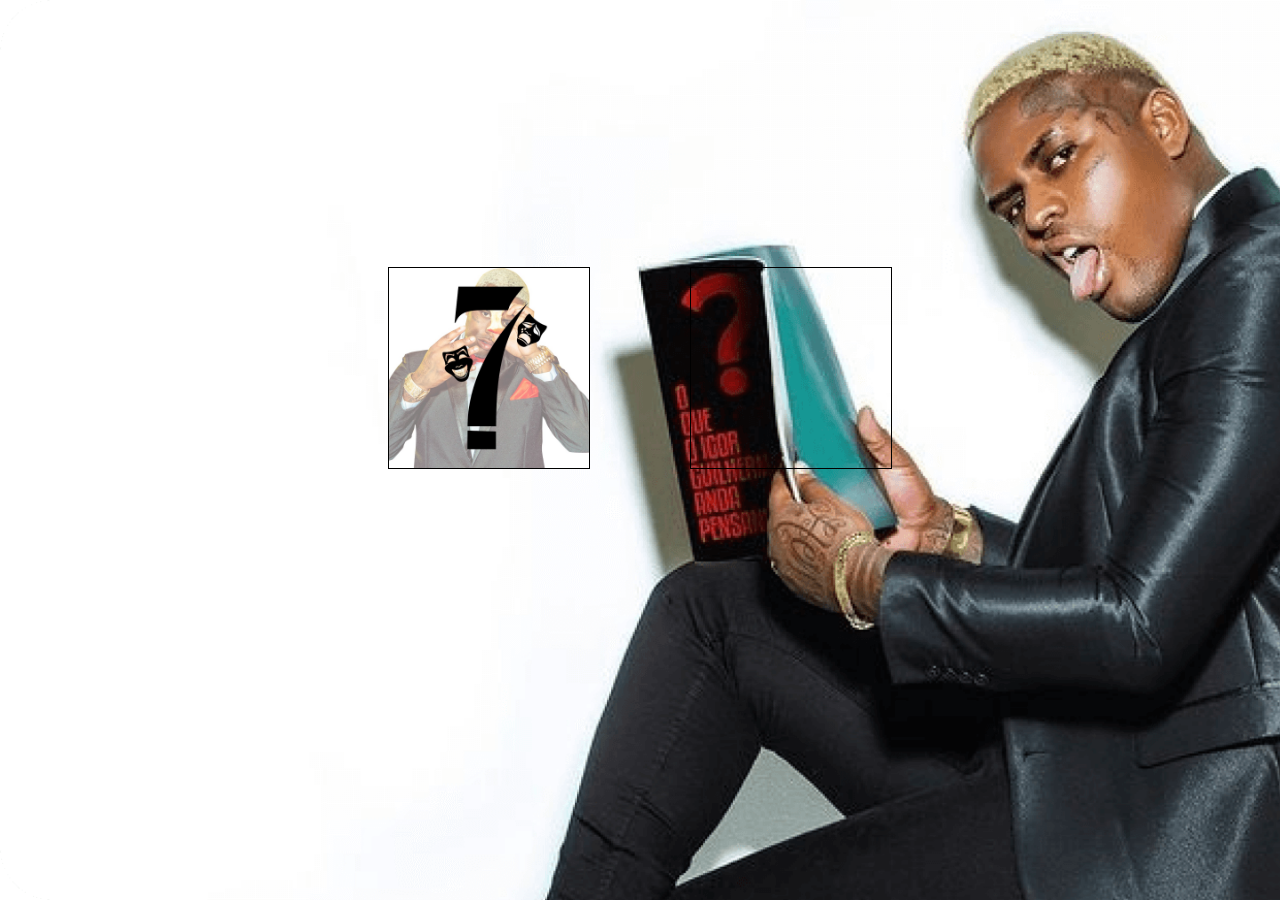
<file: index.html>
<!DOCTYPE html>
<html lang="pt-br">
<head>
    <meta charset="UTF-8">
    <meta name="viewport" content="width=device-width, initial-scale=1.0">
    <title>Drag e Drop</title>
    <style>
        body{
            background-image: url(MC-IG_04.png);
            background-size: cover;
            background-repeat: no-repeat;
            background-attachment: fixed;
            background-position: center;
        }
        .box{
            height: 200px;
            width: 200px;
            border: 1px solid black;
            margin: 0 50px;
        }
        .container{
            display: flex;
            justify-content: center;
            align-items: center;
            height: 80vh;
        }
        .box .imagem {
            background-image: url(omg.png);
            height: 100%;
            width: 100%;
            background-size: cover;
            background-position: center;
        }
    </style>
</head>
<body>
    <div class="container">
        <div class="box">
            <div class="imagem" draggable="true"></div>
        </div>
        <div class="box"></div>
    </div>

    <script>
        const boxes = document.querySelectorAll(".box")
        const imagens = document.querySelectorAll(".imagem")
        let dragImg = null
        imagens.forEach((imagem) => {
            imagem.addEventListener("dragstart", () => {
                dragImg = imagem
            })
        })

        boxes.forEach((box) => {
            box.addEventListener("dragover", (event) => {
                event.preventDefault();
                box.classList.add("arrastada")
            })
            box.addEventListener("dragleave", () => {
                box.classList.remove("arrastada")
            })
            box.addEventListener("drop", () => {
                box.appendChild(dragImg);
                box.classList.remove("arrastada")
            })
        })
    </script>
</body>
</html>
</file>
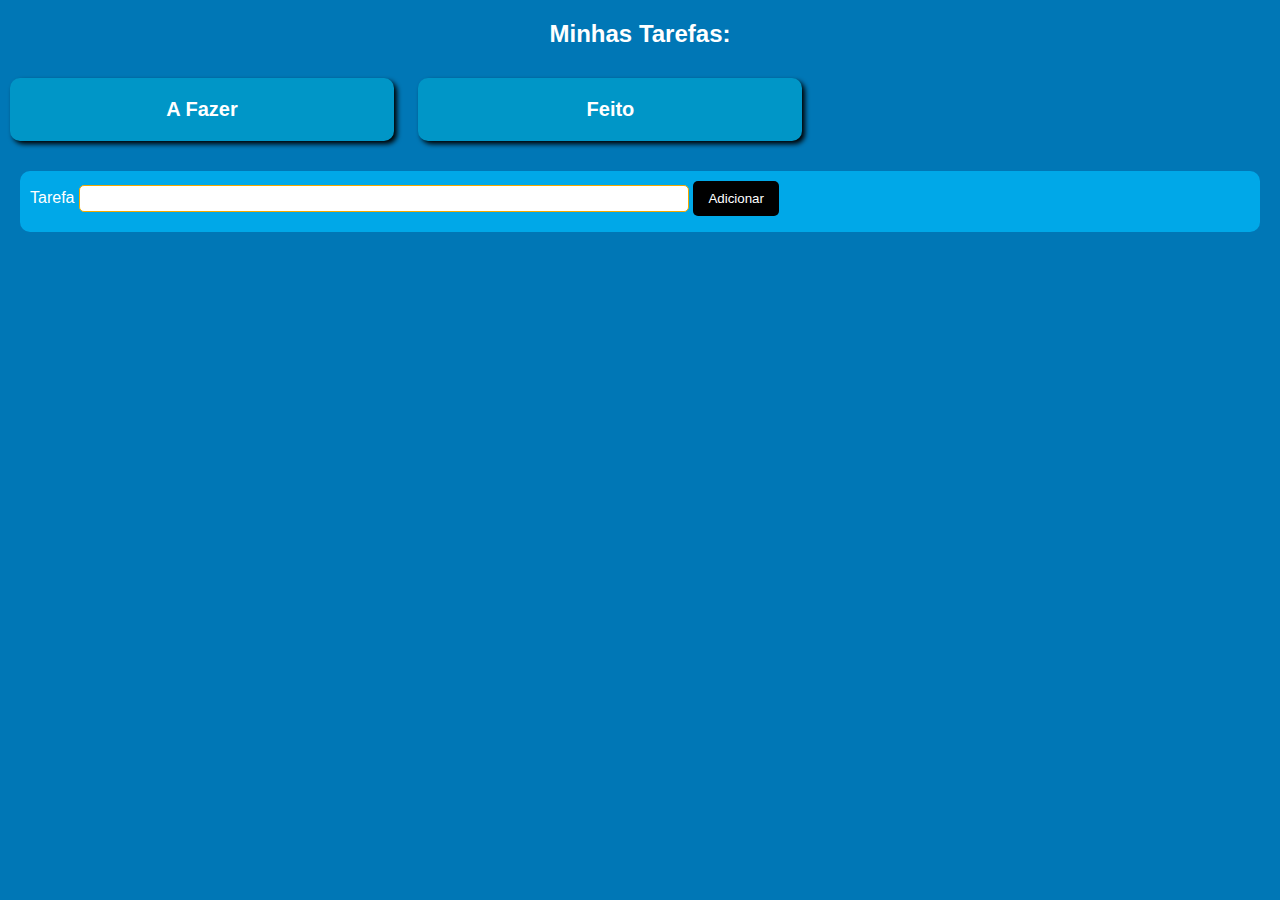
<file: trello/index.html>
<!DOCTYPE html>
<html lang="pt-BR">
<head>
    <meta charset="UTF-8">
    <meta name="viewport" content="width=device-width, initial-scale=1.0">
    <title>Trello.com.br</title>
    <link rel="stylesheet" href="style.css">
</head>
<body>
    <h1 class="titulo">Minhas Tarefas:</h1>
    <div class="coluna" id="a-fazer">
        <h2>A Fazer</h2>
        <ul class="tarefas" id="tarefas-a-fazer"></ul>
    </div>
    <div class="coluna" id="feito">
        <h2>Feito</h2>
        <ul class="tarefas" id="tarefas-feito"></ul>
    </div>
    <form id="adicionar-tarefa">
        <label for="nova-tarefa">Tarefa</label>
        <input type="text" id="nova-tarefa" name="nova-tarefa">
        <button type="submit">Adicionar</button>
    </form>
    <script src="main.js"></script>
</body>
</html>
</file>
<file: trello/style.css>
* {
    margin: 0;
    padding: 0;
    box-sizing: border-box;
}

body {
    background-color: #0077b6;
    font-family: Arial, sans-serif;
    color: #ffffff;
}

.titulo {
    text-align: center;
    font-size: 24px;
    margin: 20px 0;
}

.coluna {
    background-color: #0096c7;
    border-radius: 10px;
    padding: 20px;
    margin: 10px;
    display: inline-block;
    width: 30%;
    box-shadow: 3px 3px 5px #000;
}

.coluna h2 {
    color: #ffffff;
    font-size: 20px;
    text-align: center;
}

.tarefas {
    list-style-type: none;
    padding: 0;
}

.tarefas li {
    background-color: #1f2d3d;
    border-radius: 5px;
    margin: 5px 0;
    padding: 10px;
}

#adicionar-tarefa {
    background-color: #00a8e8;
    border-radius: 10px;
    padding: 10px;
    margin: 20px;
    text-align: left;
}

input[type="text"] {
    width: 50%;
    padding: 5px;
    border: 1px solid #f2a900;
    border-radius: 5px;
    margin-bottom: 10px;
}

button {
    background-color: #000000;
    color: #ffffff;
    padding: 10px 15px;
    border: none;
    border-radius: 5px;
    cursor: pointer;
}

a {
    color: #ffffff;
    text-decoration: none;
}

a[href$="main.js"] {
    color: #f2a900;
}
</file>
